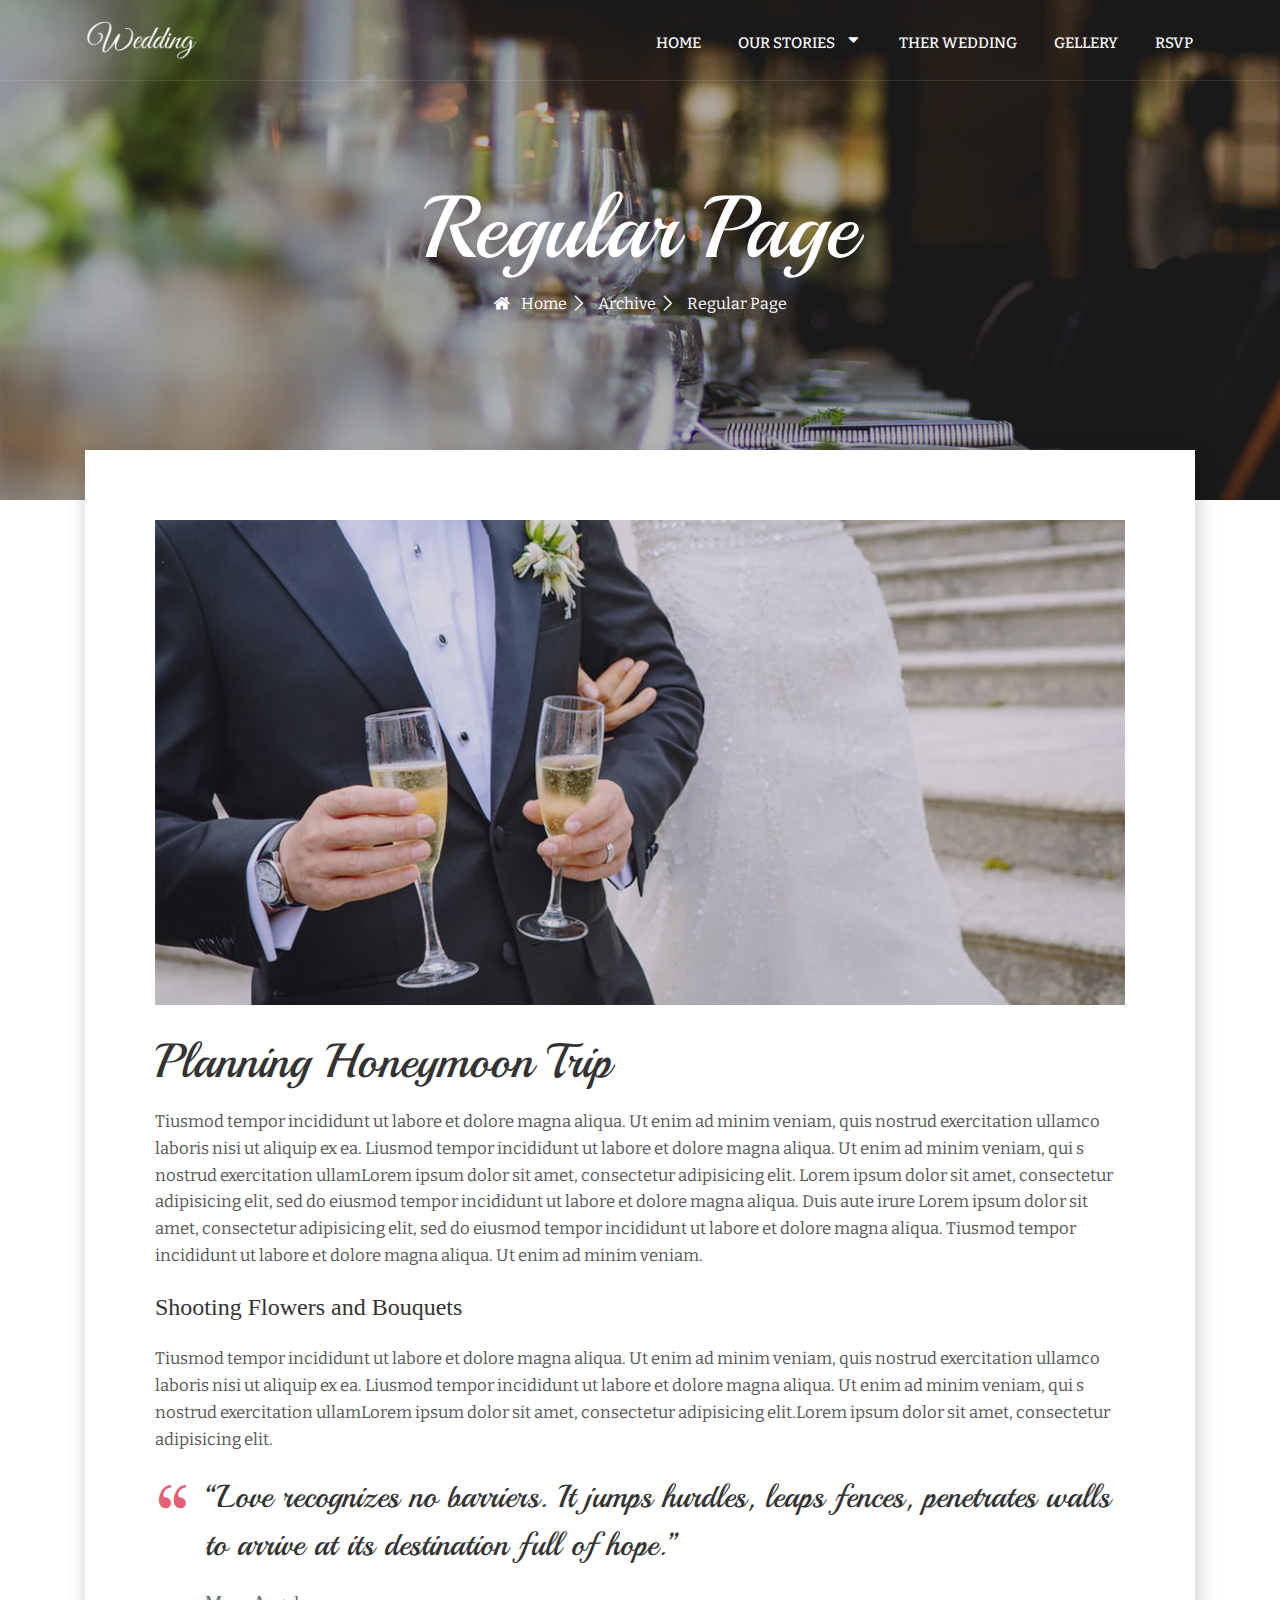
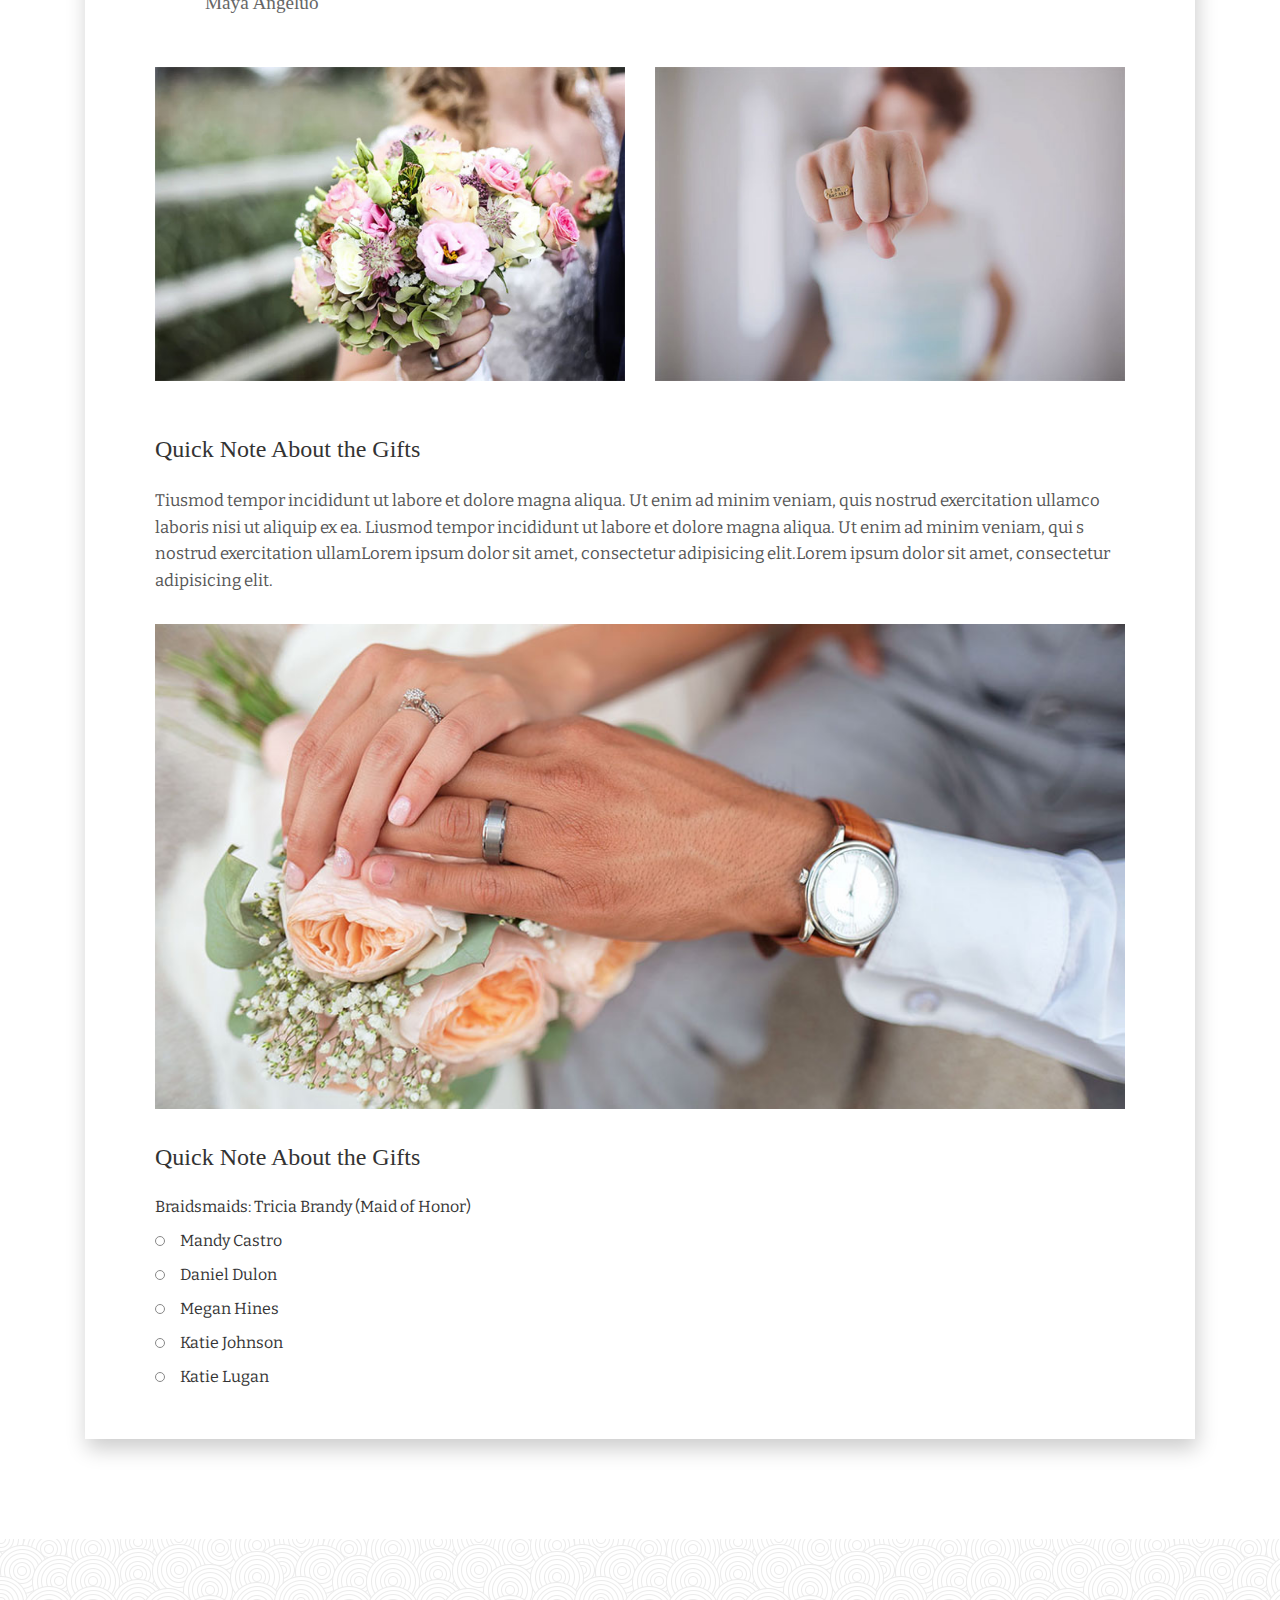
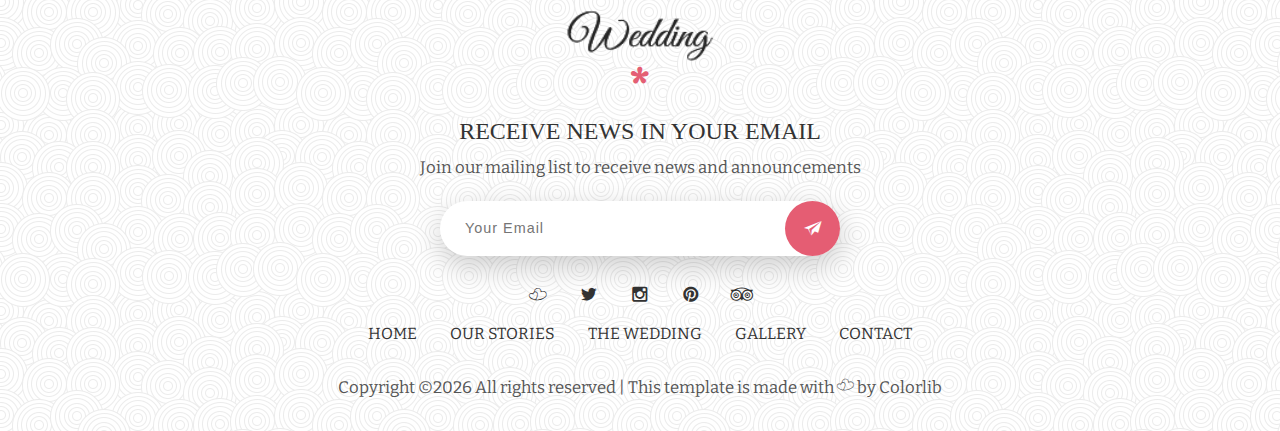
<file: 03-regular-page.html>
<!DOCTYPE HTML>
<html lang="en">
<head>
	<title>TITLE</title>
	<meta http-equiv="X-UA-Compatible" content="IE=edge">
    <meta name="viewport" content="width=device-width, initial-scale=1">
	<meta charset="UTF-8">
	
	
	<!-- Font -->
	
	<link href="https://fonts.googleapis.com/css?family=Playball%7CBitter" rel="stylesheet">
	
	<!-- Stylesheets -->
	
	<link href="common-css/bootstrap.css" rel="stylesheet">
	
	<link href="common-css/font-icon.css" rel="stylesheet">
	
	<link href="03-regular-page/css/styles.css" rel="stylesheet">
	
	<link href="03-regular-page/css/responsive.css" rel="stylesheet">
	
</head>
<body>
	
	<header>
		
		<div class="container">
		
			<a class="logo" href="#"><img src="images/logo-white.png" alt="Logo"></a>
			
			<div class="menu-nav-icon" data-nav-menu="#main-menu"><i class="icon icon-bars"></i></div>
			
			<ul class="main-menu visible-on-click" id="main-menu">
				<li><a href="index.html">HOME</a></li>
				<li class="drop-down"><a href="#!">OUR STORIES<i class="icon icon-caret-down"></i></a>
				
					<ul class="drop-down-menu">
						<li><a href="#">FEATURED</a></li>
						<li><a href="#">ABOUT</a></li>
						<li class="drop-down"><a href="#!">CATEGORIES<i class="icon icon-caret-right"></i></a>
							<ul class="drop-down-menu drop-down-inner">
								<li><a href="#">FEATURED</a></li>
								<li><a href="#">ABOUT</a></li>
								<li><a href="#">CATEGORIES</a></li>
							</ul>
						</li>
					</ul>
					
				</li>
				
				<li><a href="03-regular-page.html">THER WEDDING</a></li>
				<li><a href="#">GELLERY</a></li>
				<li><a href="02-rsvp.html">RSVP</a></li>
			</ul><!-- main-menu -->
			
		</div><!-- container -->
	</header>
	
	
	<div class="main-slider">
		<div class="display-table center-text">
			<div class="display-table-cell">
				<div class="slider-content">
					
					<h1 class="title">Regular Page</h1>
					<a href="01-homepage.html"><i class="icon icon-home"></i>Home</a>
					<a href="01-homepage.html"><i class="icon icon-right-open-big"></i>Archive</a>
					<a href="#"><i class="icon icon-right-open-big"></i>Regular Page</a>
					
				</div><!-- slider-content-->
			</div><!--display-table-cell-->
		</div><!-- display-table-->
	</div><!-- main-slider -->
	
	
	<section class="regular-area">
		<div class="container">
			<div class="row">
				<div class="col-sm-12">
					
					<div class="content">
					
						<div class="img-wrapper"><img src="images/regular-content-1-1000x650.jpg" alt="Content Image"></div>
						
						<h2 class="margin-top-btm">Planning Honeymoon Trip</h2>
						<p class="margin-top-btm">Tiusmod tempor incididunt ut labore et dolore magna aliqua. Ut enim ad minim veniam, 
						quis nostrud exercitation ullamco laboris nisi ut aliquip ex ea. Liusmod tempor 
						incididunt ut labore et dolore magna aliqua. Ut enim ad minim veniam, qui s nostrud 
						exercitation ullamLorem ipsum dolor sit amet, consectetur adipisicing elit. Lorem 
						ipsum dolor sit amet, consectetur adipisicing elit, sed do eiusmod tempor incididunt 
						ut labore et dolore magna aliqua. Duis aute irure Lorem ipsum dolor sit amet, 
						consectetur adipisicing elit, sed do eiusmod tempor incididunt ut
						labore et dolore magna aliqua. Tiusmod tempor incididunt ut labore et dolore magna 
						aliqua. Ut enim ad minim veniam.</p>
						
						<h4 class="margin-top-btm">Shooting Flowers and Bouquets</h4>
						
						<p class="margin-top-btm">Tiusmod tempor incididunt ut labore et dolore magna aliqua. Ut enim ad minim veniam, 
						quis nostrud exercitation ullamco laboris nisi ut aliquip ex ea. Liusmod tempor incididunt 
						ut labore et dolore magna aliqua. Ut enim ad minim veniam, qui s nostrud exercitation 
						ullamLorem ipsum dolor sit amet, consectetur adipisicing elit.Lorem ipsum dolor sit amet,
						consectetur adipisicing elit.</p>
						
						<div class="quoto-area margin-top-btm">
							<h3 class="quoto"><i class="icon icon-quote"></i>
							“Love recognizes no barriers. It jumps hurdles, leaps fences, penetrates walls to 
							arrive at its destination full of hope.”</h3>
							<h5 class="name">Maya Angeluo</h5>
						</div>
						
						<div class="row">
							<div class="col-sm-6">
								<div class="img-wrapper"><img src="images/regular-content-2-600x400.jpg" alt="Content Image"></div>
							</div><!-- col-sm-6 -->
							<div class="col-sm-6">
								<div class="img-wrapper"><img src="images/regular-content-3-600x400.jpg" alt="Content Image"></div>
							</div><!-- col-sm-6 -->
						</div><!-- row -->
						
						<h4 class="margin-top-btm">Quick Note About the Gifts</h4>
						
						<p class="desc">Tiusmod tempor incididunt ut labore et dolore magna aliqua. Ut enim ad minim veniam, 
						quis nostrud exercitation ullamco laboris nisi ut aliquip ex ea. Liusmod tempor incididunt 
						ut labore et dolore magna aliqua. Ut enim ad minim veniam, qui s nostrud exercitation 
						ullamLorem ipsum dolor sit amet, consectetur adipisicing elit.Lorem ipsum dolor sit amet,
						consectetur adipisicing elit.</p>
						
						<div class="img-wrapper"><img src="images/regular-content-4-1000x650.jpg" alt="Content Image"></div>
						
						<h4 class="margin-top-btm">Quick Note About the Gifts</h4>
						
						<ul class="braidmaids-name">
							<li>Braidsmaids: Tricia Brandy (Maid of Honor)</li>
							<li>Mandy Castro</li>
							<li>Daniel Dulon</li>
							<li>Megan Hines</li>
							<li>Katie Johnson</li>
							<li>Katie Lugan</li>
						</ul>
					</div><!-- content -->
					
				</div><!-- col-sm-12 -->
			</div><!-- row -->
		</div><!-- container -->
	</section><!-- section -->
	
	
	<footer>
		<div class="container center-text">
			
			<div class="logo-wrapper">
				<a class="logo" href="#"><img src="images/logo-black.png" alt="Logo Image"></a>
				<i class="icon icon-star"></i>
			</div>
			
			<div class="newsletter">
				<h4 class="title">RECEIVE NEWS IN YOUR EMAIL</h4>
				<p>Join our mailing list to receive news and announcements</p>
				<div class="email-area">
					<form>
						<input class="email-input" type="text" placeholder="Your Email">
						<button class="submit-btn" type="submit"><i class="icon icon-email-plane"></i></button>
					</form>
				</div><!-- email-area -->
			</div><!-- newsletter -->
			
			
			<ul class="social-icons">
				<li><a href="#"><i class="icon icon-heart"></i></a></li>
				<li><a href="#"><i class="icon icon-twitter"></i></a></li>
				<li><a href="#"><i class="icon icon-instagram"></i></a></li>
				<li><a href="#"><i class="icon icon-pinterest"></i></a></li>
				<li><a href="#"><i class="icon icon-tripadvisor"></i></a></li>
			</ul>

			<ul class="footer-links">
				<li><a href="#">HOME</a></li>
				<li><a href="#">OUR STORIES</a></li>
				<li><a href="#">THE WEDDING</a></li>
				<li><a href="#">GALLERY</a></li>
				<li><a href="#">CONTACT</a></li>
			</ul>
			
			<p class="copyright"><!-- Link back to Colorlib can't be removed. Template is licensed under CC BY 3.0. -->
Copyright &copy;<script>document.write(new Date().getFullYear());</script> All rights reserved | This template is made with <i class="icon-heart" aria-hidden="true"></i> by <a href="https://colorlib.com" target="_blank">Colorlib</a>
<!-- Link back to Colorlib can't be removed. Template is licensed under CC BY 3.0. --></p>
			
		</div><!-- container -->
	</footer>
	
	
	<!-- SCIPTS -->
	
	<script src="common-js/jquery-3.1.1.min.js"></script>
	
	<script src="common-js/tether.min.js"></script>
	
	<script src="common-js/bootstrap.js"></script>
	
	<script src="common-js/scripts.js"></script>
	
</body>
</html>
</file>
<file: common-css/font-icon.css>
@charset "UTF-8";

@font-face {
  font-family: "untitled-font-1";
  src:url("../fonts/webzed-font-1.eot");
  src:url("../fonts/webzed-font-1.eot?#iefix") format("embedded-opentype"),
    url("../fonts/webzed-font-1.woff") format("woff"),
    url("../fonts/webzed-font-1.ttf") format("truetype"),
    url("../fonts/webzed-font-1.svg#untitled-font-1") format("svg");
  font-weight: normal;
  font-style: normal;

}

@font-face {
  font-family: "SincerlyRose";
  src:url("../fonts/SincerlyRose-Regular.ttf") format("truetype");
  font-weight: normal;
  font-style: normal;
}

@font-face {
  font-family: "PeachMemoirs";
  src:url("../fonts/PeachMemoirs.otf") format("otf");
  font-weight: normal;
  font-style: normal;
}

@font-face {
  font-family: "Salome";
  src:url("../fonts/Salome Regular.ttf") format("truetype");
  font-weight: normal;
  font-style: normal;
}

@font-face {
  font-family: "icomoon";
  src:url("../fonts/icomoon.eot");
  src:url("../fonts/icomoon?#iefix") format("embedded-opentype"),
    url("../fonts/icomoon.woff") format("woff"),
    url("../fonts/icomoon.ttf") format("truetype"),
    url("../fonts/icomoon.svg#icomoon") format("svg");
  font-weight: normal;
  font-style: normal;

}

[data-icon]:before {
  font-family: "untitled-font-1" !important;
  content: attr(data-icon);
  font-style: normal !important;
  font-weight: normal !important;
  font-variant: normal !important;
  text-transform: none !important;
  speak: none;
  line-height: 1;
  -webkit-font-smoothing: antialiased;
  -moz-osx-font-smoothing: grayscale;
}

[class^="icon-"]:before,
[class*=" icon-"]:before {
  font-family: "untitled-font-1" !important;
  font-style: normal !important;
  font-weight: normal !important;
  font-variant: normal !important;
  text-transform: none !important;
  speak: none;
  line-height: 1;
  -webkit-font-smoothing: antialiased;
  -moz-osx-font-smoothing: grayscale;
}

[data-icomoon]:before {
  font-family: "icomoon" !important;
  content: attr(data-icon);
  font-style: normal !important;
  font-weight: normal !important;
  font-variant: normal !important;
  text-transform: none !important;
  speak: none;
  line-height: 1;
  -webkit-font-smoothing: antialiased;
  -moz-osx-font-smoothing: grayscale;
}

[class^="icomoon-"]:before,
[class*=" icomoon-"]:before {
  font-family: "icomoon" !important;
  font-style: normal !important;
  font-weight: normal !important;
  font-variant: normal !important;
  text-transform: none !important;
  speak: none;
  line-height: 1;
  -webkit-font-smoothing: antialiased;
  -moz-osx-font-smoothing: grayscale;
}

.icon-home:before {
  content: "\61";
}
.icon-email-plane:before {
  content: "\63";
}
.icon-cake:before {
  content: "\62";
}
.icon-camera:before {
  content: "\64";
}
.icon-ciurclke:before {
  content: "\65";
}
.icomoon-lunch:before {
  content: "\e90d";
}
.icomoon-dance:before {
  content: "\e90e";
}
.icon-star:before {
  content: "\66";
}
.icon-heart:before {
  content: "\67";
}
.icon-tie:before {
  content: "\68";
}
.icon-wine-glass:before {
  content: "\69";
}
.icon-facebook:before {
  content: "\6a";
}
.icon-twitter:before {
  content: "\6b";
}
.icon-instagram:before {
  content: "\6c";
}
.icon-tripadvisor:before {
  content: "\6d";
}
.icon-pinterest:before {
  content: "\6e";
}
.icon-caret-down:before {
  content: "\6f";
}
.icon-caret-right:before {
  content: "\70";
}
.icon-bars:before {
  content: "\71";
}
.icon-quote:before {
  content: "\72";
}
.icon-right-open-big:before {
  content: "\73";
}
.icon-left-open-big:before {
  content: "\74";
}
</file>
<file: 03-regular-page/css/styles.css>
/*
====================================================

* 	[Master Stylesheet]
	
	Theme Name :  
	Version    :  
	Author     :  
	Author URI :  

====================================================

	TOC
	
	1. PRIMARY STYLES
	2. COMMONS FOR PAGE DESIGN
		JQUERY LIGHT BOX
	3. MENU
		MIDDLE AREA
		BOTTOM AREA
		DROPDOWN MENU STYLING
		DROPDOWN SUBMENU
		DROPDOWN HOVER 
	4. SLIDER
	5. CONTACT AREA
	6. FOOTER

====================================================

/* ---------------------------------
1. PRIMARY STYLES
--------------------------------- */

html{ font-size: 100%; height: 100%; overflow-x: hidden;margin: 0px;  padding: 0px; touch-action: manipulation; }


body{ font-size: 16px; font-family: 'Bitter', serif; width: 100%; height: 100%; margin: 0; font-weight: 400;
	-webkit-font-smoothing: antialiased; -moz-osx-font-smoothing: grayscale; word-wrap: break-word; 
	color: #333; }

h1, h2, h3, h4, h5, h6, p, a, ul, span, li, img, inpot, button{ margin: 0; padding: 0; }

h1,h2,h3,h4,h5,h6{ line-height: 1.5; font-weight: inherit; }

h1,h2,h3{ font-family: 'Playball', cursive; }

p{ line-height: 1.6; font-size: 1.05em; font-weight: 400; color: #555; }

h1{ font-size: 5.5em; line-height: 1; }
h2{ font-size: 3em; line-height: 1.1; }
h3{ font-size: 2.5em; }
h4{ font-size: 1.5em; }
h5{ font-size: 1.2em; }
h6{ font-size: .9em; letter-spacing: 1px; }

a, button{ display: inline-block; text-decoration: none; color: inherit; transition: all .3s; line-height: 1; }

a:focus, a:active, a:hover,
button:focus, button:active, button:hover,
a b.light-color:hover{ text-decoration: none; color: #E45F74; }

b{ font-weight: 500; }

img{ width: 100%; }

li{ list-style: none; display: inline-block; }

span{ display: inline-block; }

button{ outline: 0; border: 0; background: none; cursor: pointer; }

b.light-color{ color: #444; }

.icon{ font-size: 1.1em; display: inline-block; line-height: inherit; }

[class^="icon-"]:before, [class*=" icon-"]:before{ line-height: inherit; }


/* ---------------------------------
2. COMMONS FOR PAGE DESIGN
--------------------------------- */

.btn{ padding: 15px 30px; border-radius: 1px; letter-spacing: 2px; border: 1px solid #E45F74; 
	background: #E45F74; color: #fff; }

.btn:hover{ color: #E45F74; background: none; }

.btn-2{ font-size: .9em; padding: 15px 30px; border-radius: 1px; letter-spacing: 2px; border: 1px solid #E45F74; }

.btn-2:hover{ background: #E45F74; color: #fff; }

.border-btn{ font-size: .9em; padding-bottom: 5px; background: none; color: inherit; border: 0; position: relative; overflow: hidden; }

.border-btn:after{ content:''; position: absolute; bottom: 0; left: 0; right: 0; height: 2px; transition: all .3s; background: #E45F74; }

.border-btn:before{ content:''; position: absolute; bottom: 0; left: 0; right: 0; height: 2px; transform: translateX(-130%); 
	transition: all .3s; background: #E45F74; }
	
.border-btn:hover:after{ transform: translateX(130%); }

.border-btn:hover:before{ transform: translateX(0%); }


.section{ padding: 100px 0 70px; }

.section .heading{ padding-bottom: 30px; }

.section .heading .icon{ font-size: 18px; margin-top: 20px; color: #E45F74; }

.section .heading .icon.color-white{ color: #fff; }

.section .heading .heading-bottom{ margin-top: 20px; display: inline-block; width: 160px; height: 20px; 
	line-height: 20px; position: relative; }

.section .heading .heading-bottom .icon{ position: absolute; left: 50%; top: 50%; margin: -9px 0 0 -9px; }
	
.section .heading .heading-bottom:after{ content:''; position: absolute; left: 0; top: 50%; margin-top: -.5px;
	height: 1px; width: 60px; background: #aaa; }

.section .heading .heading-bottom:before{ content:''; position: absolute; right: 0; top: 50%; margin-top: -.5px;
	height: 1px; width: 60px; background: #aaa; }
	
.section .margin-bottom{ margin-bottom: 30px; }



.center-text{ text-align: center; } 

.color-white{ color: #fff; }

.display-table{ display: table; height: 100%; width: 100%; }

.display-table-cell{ display: table-cell; vertical-align: middle; }



::-webkit-input-placeholder { font-size: .9em; letter-spacing: 1px; }

::-moz-placeholder { font-size: .9em; letter-spacing: 1px; }

:-ms-input-placeholder { font-size: .9em; letter-spacing: 1px; }

:-moz-placeholder { font-size: .9em; letter-spacing: 1px; }



/* JQUERY LIGHT BOX */

#flavorOverlay { position: fixed; top: 0; bottom: 0; left: 0; right: 0; display: none; 
	background: rgba(0, 0, 0, 0.8); }

#flavorLightbox { display: none; }

#flavorLightbox > img { max-width: 90%; max-height: 90%; position: fixed; top: 50px; left: 50%;
  transform: translateX(-50%); z-index: 9999; }

#flavorLightboxClose { font-size: 32px; cursor: pointer; position: fixed; top: 30px; right: 30px;
  z-index: 666; color: #fff; }

.thumbnails { display: flex; flex-flow: row wrap; justify-content: center; z-index: 600;
  position: relative; cursor: pointer; position: absolute; bottom: 50px; width: 90%; }

.thumbnails img { height: 50px; margin: 1px; transition: .3s; }

.thumbnails img:hover { border: 2px solid #fff; }



/* ---------------------------------
3. MENU
--------------------------------- */

header{ position: absolute; left: 0; right: 0; top: 15px; z-index: 1000; font-size: .95em; 
	border-bottom: 1px solid rgba(255,255,255, .1); color: #fff; }

	
/* MIDDLE AREA */

header .logo{ margin: 5px 0 20px; height: 40px; }

header .logo img{ height: 100%; width: auto; }


/* BOTTOM AREA */

header .main-menu{ font-weight: 500; float: right; margin: 0px -15px; }

header .main-menu > li > a{ height: 50px; line-height: 46px; padding: 0 15px; border: 2px solid transparent; 
	border-radius: 2px; background: transparent; }

header .visible.main-menu{ display: block; }


/* DROPDOWN MENU STYLING */

header .main-menu li.drop-down{ position: relative; text-align: left; }

header .main-menu li.drop-down > ul.drop-down-menu{ display: none; position: absolute; top: 50px; left: 0; 
	min-width: 200px; box-shadow: 0px 3px 10px rgba(0,0,0,.3); background: #333; }

header .main-menu li.drop-down > ul.drop-down-menu li{ display: block; border-top: 1px solid #444; }

header .main-menu li.drop-down > ul.drop-down-menu li > a{ display: block; padding: 15px 20px; }

header .main-menu li.drop-down > ul.drop-down-inner li:first-child{ border-top: 0; }

header .main-menu li i{margin-left: 10px; }


/* DROPDOWN SUBMENU */

header .main-menu li.drop-down > ul.drop-down-inner{ top: 0; left: auto; left: 100%; }


/* DROPDOWN HOVER */

header .main-menu > li > a:hover{ border-color: #E45F74; }

header .main-menu li a.mouseover{ border-color: #E45F74; }

header .main-menu li.drop-down a.mouseover + ul.drop-down-menu{ display: block; 
	animation: full-opacity-anim .2s forwards; }


@keyframes full-opacity-anim{
	0%{ opacity: 0; }
	100%{ opacity: 1; }
}

/* NAV ICON */

.menu-nav-icon{ display: none; height: 60px; width: 50px; text-align: center; line-height: 60px; cursor: pointer; 
	font-size: 1.8em; }

	
	
/* ---------------------------------
4. SLIDER
--------------------------------- */

.main-slider{ height: 500px; position: relative; z-index: 1; 
	background-image: url(../../images/counter-1-1600x600.jpg); background-size: cover; color: #fff; } 

.main-slider:after{ content:''; position: absolute; top: 0; bottom: 0; left: 0; right: 0; 
	z-index: -1; background: rgba(0,0,0,.3); }

.main-slider .slider-content .title{ margin-bottom: 20px; }

.main-slider .slider-content i{ margin-right: 10px; transform: translateY(3px); }



/* ---------------------------------
5. CONTENT AREA
--------------------------------- */

.regular-area{ padding: 0 0 100px 0; margin-top: -50px; position: relative; z-index: 10; }

.regular-area .content{ padding: 40px 70px; box-shadow: 2px 10px 20px rgba(0,0,0,.2); background: #fff; }

.content .margin-top-btm{ margin: 20px 0; }

.content .img-wrapper{ margin: 30px 0; }

.content .quoto-area{ position: relative; padding-left: 50px; }

.content .quoto-area .quoto{ font-size: 2em; }

.content .quoto-area .quoto i{ position: absolute; top: -10px; left: 0; transform: rotate(180deg); color: #E45F74; }

.content .quoto-area .name{ margin-top: 20px; color: #666; }

.content .braidmaids-name li{ display: block; margin: 10px 0; }

.content .braidmaids-name li:first-child:before{ display: none; }

.content .braidmaids-name li:before{ content:""; display: inline-block; height: 10px; width: 10px; 
	border-radius: 10px; margin-right: 15px; border: 1px solid #888; }


/* ---------------------------------
6. FOOTER
--------------------------------- */

footer{ position: relative; z-index: 1; padding-top: 70px; }

footer:after{ content: ''; position: absolute; top: 0; bottom: 0; left: 0; right: 0; z-index: -1;
	opacity: .8; background: url(../../images/Background_Circle.png); }
	
footer ul > li > a{ padding: 10px 15px; }


footer .logo-wrapper .icon{ color: #E45F74; }

footer .logo{ display: block; width: 150px; margin: 0 auto; }

footer .newsletter{ margin: 20px 0; }

footer .newsletter .title{ margin: 5px 0; }

footer .newsletter .email-area{ position: relative; width: 400px; height: 55px; margin: 20px auto; }

footer .email-area .email-input{ position: absolute; top: 0; bottom: 0; left: 0; width: 100%; border: 0; outline: 0; 
	border-radius: 100px; padding: 0 70px 0 25px; transition: all .2s; box-shadow: 1px 10px 30px rgba(0,0,0,.2); }

footer .email-area .email-input:focus{ box-shadow: 1px 15px 30px rgba(0,0,0,.3); }

footer .email-area .submit-btn{ position: absolute; right: 0; height: 55px; width: 55px; line-height: 55px;
	border-radius: 100px; background: #E55D73; color: #fff; }

footer .email-area .submit-btn:hover{ background: #000; color: #E55D73; }


footer .copyright{ padding: 20px 0 30px; }
</file>
<file: 03-regular-page/css/responsive.css>
/* Screens Resolution : 992px
-------------------------------------------------------------------------- */
@media only screen and (max-width: 1200px) {
	
	
}

/* Screens Resolution : 992px
-------------------------------------------------------------------------- */
@media only screen and (max-width: 992px) {
	
	/* ---------------------------------
	1. PRIMARY STYLES
	--------------------------------- */

	h1{ font-size: 4em; }
	h2{ font-size: 3em; }
	h3{ font-size: 2em; }
	
	/* ---------------------------------
	3. MENU
	--------------------------------- */
	

}


/* Screens Resolution : 767px
-------------------------------------------------------------------------- */
@media only screen and (max-width: 767px) {
	
	/* ---------------------------------
	1. PRIMARY STYLES
	--------------------------------- */

	p{ line-height: 1.4; }

	h1{ font-size: 3em; }
	h2{ font-size: 2.5em; }
	h3{ font-size: 1.8em; }
	h4{ font-size: 1.5em; }
	h5{ font-size: 1.2em; }
	
	/* ---------------------------------
	2. COMMONS FOR PAGE DESIGN
	--------------------------------- */

	.section{ padding: 50px 0 20px; }

	.section .heading{ padding-bottom: 20px; }
	
	.section .heading .heading-bottom{ margin-top: 10px; }
	
	
	/* ---------------------------------
	3. MENU
	--------------------------------- */
	
	header{ top: 0; border-bottom: 1px solid rgba(255,255,255, .1); }
	
	header .logo{ margin: 10px 0; height: 40px; }
	
	
	/* BOTTOM AREA */
	
	header .main-menu{ text-align: left; display: none; float: none; clear: both; max-height: 400px;
		overflow: auto; border-top: 1px solid #ccc; background: #333; }
	
	header .main-menu > li{ display: block; float: none; border-bottom: 1px solid #444; }
	
	header .main-menu > li:last-child{ border-bottom: 0; }
	
	header .main-menu li > a{ display: block; border: 0; line-height: 1; height: auto; padding: 15px; background: none; }
	
	
	/* DROPDOWN  */
	
	header .main-menu li.drop-down > ul.drop-down-menu{ position: static; box-shadow: none; }
	
	header .main-menu li.drop-down > ul.drop-down-inner li:first-child{ border-top: 1px solid #444; }
	
	
	/* DROPDOWN HOVER */
	
	header .main-menu li.drop-down > ul.drop-down-menu li a{ padding-left: 25px; }
	
	header .main-menu li.drop-down > ul.drop-down-inner li a{ padding-left: 35px; }
	
	
	/* NAV ICON */
	
	.menu-nav-icon{ display: inline-block; float: right; }

	
	/* ---------------------------------
	5. CONTENT AREA
	--------------------------------- */

	.regular-area{ padding: 0 0 50px 0; margin-top: -50px; }

	.regular-area .content{ padding: 20px 30px; }
	
	.content .quoto-area{ padding-left: 30px; }
	
	.content .img-wrapper{ margin: 30px 0 0; }
	
	
	/* ---------------------------------
	7. FOOTER
	--------------------------------- */
	
	footer ul > li > a{ padding: 10px 7px; }
	
	footer .newsletter .email-area{ width: 90%; }
	
}

/* Screens Resolution : 479px
-------------------------------------------------------------------------- */
@media only screen and (max-width: 479px) {

	/* ---------------------------------
	1. PRIMARY STYLES
	--------------------------------- */

	body{ font-size: 14px;  }
	



}

/* Screens Resolution : 359px
-------------------------------------------------------------------------- */
@media only screen and (max-width: 359px) {
	
	
}

/* Screens Resolution : 290px
-------------------------------------------------------------------------- */
@media only screen and (max-width: 290px) {
	
	
}
</file>
